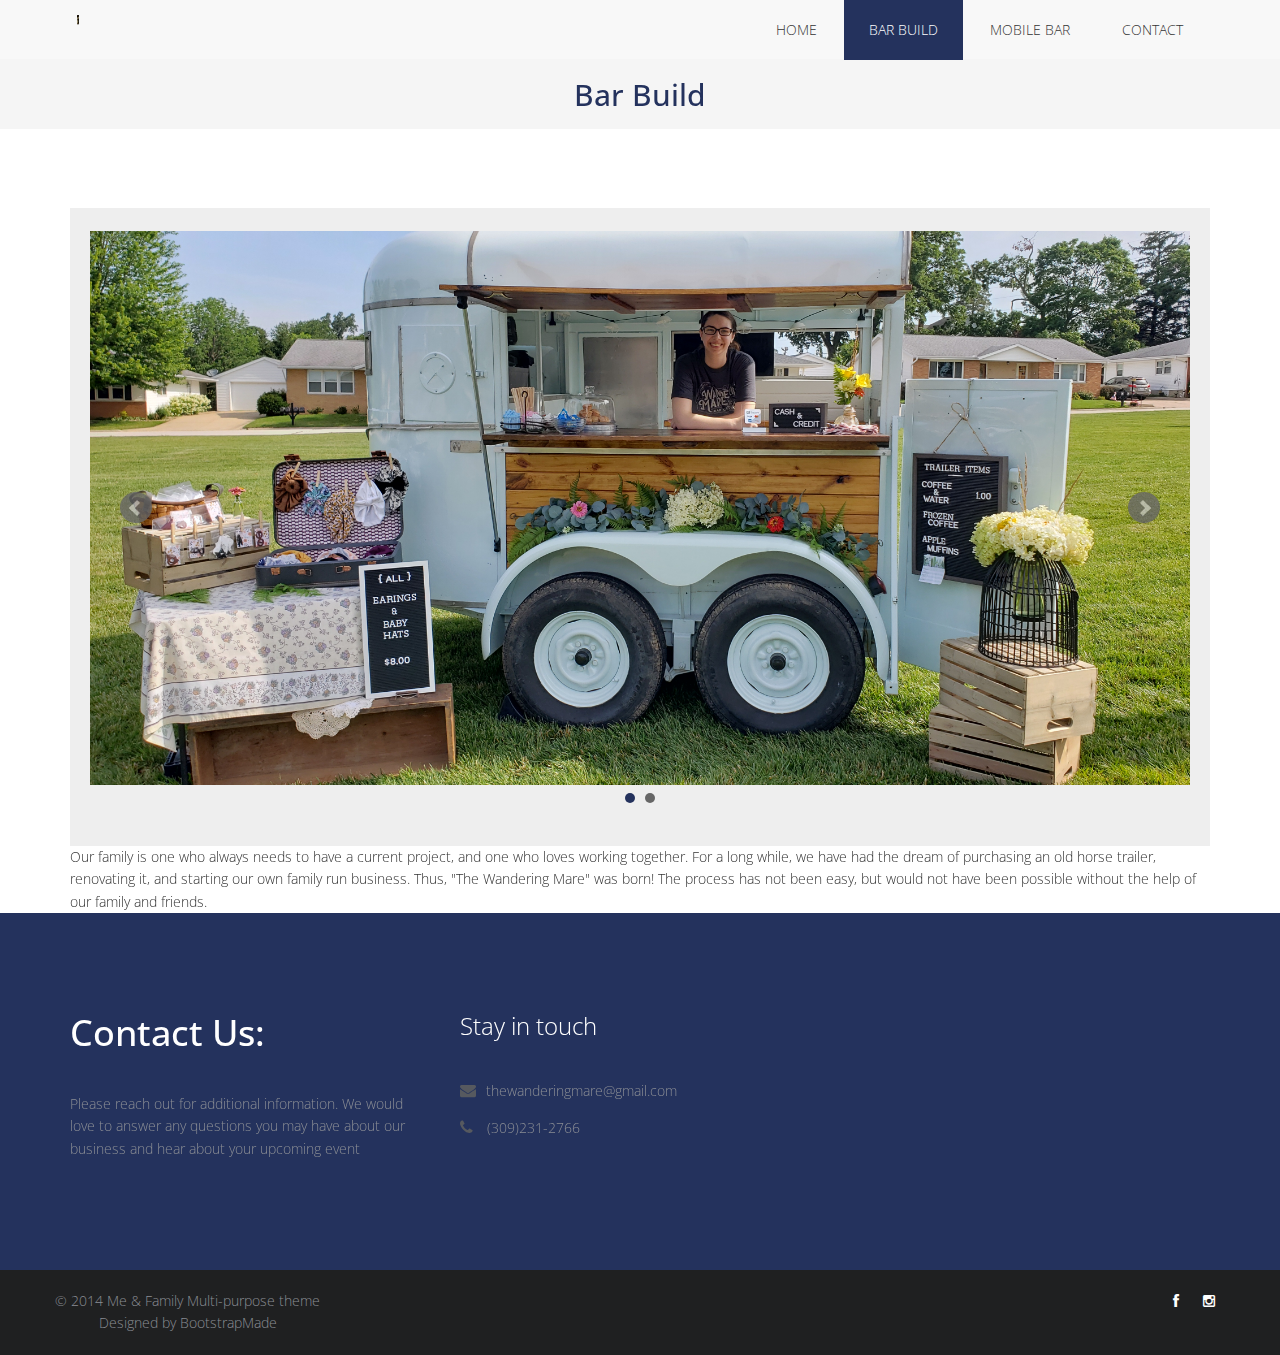
<file: barbuild.html>
<!DOCTYPE html>
<html lang="en">

<head>
  <meta charset="utf-8">
  <meta http-equiv="X-UA-Compatible" content="IE=edge">
  <meta name="viewport" content="width=device-width, initial-scale=1">
  <title>Me & Family Bootstrap Template</title>

  <!-- Bootstrap -->
  <link href="css/bootstrap.min.css" rel="stylesheet">
  <link rel="stylesheet" href="css/animate.css">
  <link rel="stylesheet" href="css/font-awesome.min.css">
  <link rel="stylesheet" href="css/jquery.bxslider.css">
  <link href="css/style.css" rel="stylesheet">
  <!-- =======================================================
    Theme Name: MeFamily
    Theme URL: https://bootstrapmade.com/family-multipurpose-html-bootstrap-template-free/
    Author: BootstrapMade
    Author URL: https://bootstrapmade.com
  ======================================================= -->
</head>

<body>
  <nav class="navbar navbar-default navbar-fixed-top" role="navigation">
    <div class="container">
      <!-- Brand and toggle get grouped for better mobile display -->
      <div class="navbar-header col-5">
        <button type="button" class="navbar-toggle collapsed" data-toggle="collapse" data-target=".navbar-collapse.collapse">
					<span class="sr-only">Toggle navigation</span>
					<span class="icon-bar"></span>
					<span class="icon-bar"></span>
					<span class="icon-bar"></span>
				</button>
        <a class="navbar-brand" href="index.html"><img src="img/wmlogo3.png" style="width:10%; padding-bottom:10px;"/></a>
      </div>
      <div class="navbar-collapse collapse">
        <div class="menu">
          <ul class="nav nav-tabs" role="tablist">
            <li role="presentation"><a href="index.html">Home</a></li>
            <li role="presentation" class="active"><a href="barbuild.html">Bar Build</a></li>
            <li role="presentation"><a href="mobilebar.html">Mobile Bar</a></li>
            <li role="presentation"><a href="contact.html">Contact</a></li>
          </ul>
        </div>
      </div>
    </div>
  </nav>

  <div class="breadcrumb">
    <h2>Bar Build</h2>
  </div>
  <div class="container">
      <div class="slider">
          <div class="img-responsive">
            <ul class="bxslider">
              <li><img src="img/slide1.jpg" alt="" /></li>
              <li><img src="img/slide2.jpg" alt="" /></li>
            </ul>
          </div>
        </div>
  </div>
  <div class="container">
    Our family is one who always needs to have a current project, and one who loves working together. 
    For a long while, we have had the dream of purchasing an old horse trailer, renovating it, 
    and starting our own family run business. Thus, "The Wandering Mare" was born!  
    The process has not been easy, but would not have been possible without the help of our 
    family and friends.</div>
  <footer>
      <div class="inner-footer">
        <div class="container">
          <div class="row">
            <div class="col-md-4 f-about">
              <a href="index.html"><h1>Contact Us:</h1></a>
              <p>Please reach out for additional information.  We would love to answer any questions you may have about our business and hear about your upcoming event</p>
  
            </div>
  
            <div class="col-md-4 f-contact">
              <h3 class="widgetheading">Stay in touch</h3>
              <a href="#">
                <p><i class="fa fa-envelope"></i>thewanderingmare@gmail.com</p>
              </a>
              <p><i class="fa fa-phone"></i> (309)231-2766</p>
            </div>
          </div>
        </div>
      </div>
  
      <div class="last-div">
        <div class="container">
          <div class="row">
            <div class="copyright">
              &copy; 2014 Me & Family Multi-purpose theme
              <div class="credits">
                <!--
                  All the links in the footer should remain intact.
                  You can delete the links only if you purchased the pro version.
                  Licensing information: https://bootstrapmade.com/license/
                  Purchase the pro version with working PHP/AJAX contact form: https://bootstrapmade.com/buy/?theme=MeFamily
                -->
                Designed by <a href="https://bootstrapmade.com/">BootstrapMade</a>
              </div>
            </div>
  
  
            <ul class="social-network">
              <li><a href="https://www.facebook.com/wanderingmare" data-placement="top" title="Facebook"><i class="fa fa-facebook fa-1x"></i></a></li>
              <li><a href="#" data-placement="top" title="Instagram"><i class="fa fa-instagram fa-1x"></i></a></li>
            </ul>
          </div>
        </div>
      </div>
    </footer>

  <!-- jQuery (necessary for Bootstrap's JavaScript plugins) -->
  <script src="js/jquery-2.1.1.min.js"></script>
  <!-- Include all compiled plugins (below), or include individual files as needed -->
  <script src="js/bootstrap.min.js"></script>
  <script src="js/wow.min.js"></script>
  <script src="js/jquery.easing.1.3.js"></script>
  <script src="js/jquery.bxslider.min.js"></script>
  <script src="js/jquery.isotope.min.js"></script>
  <script src="js/fancybox/jquery.fancybox.pack.js"></script>
  <script src="js/functions.js"></script>
  <script>
    wow = new WOW({}).init();
  </script>

</body>

</html>
</file>
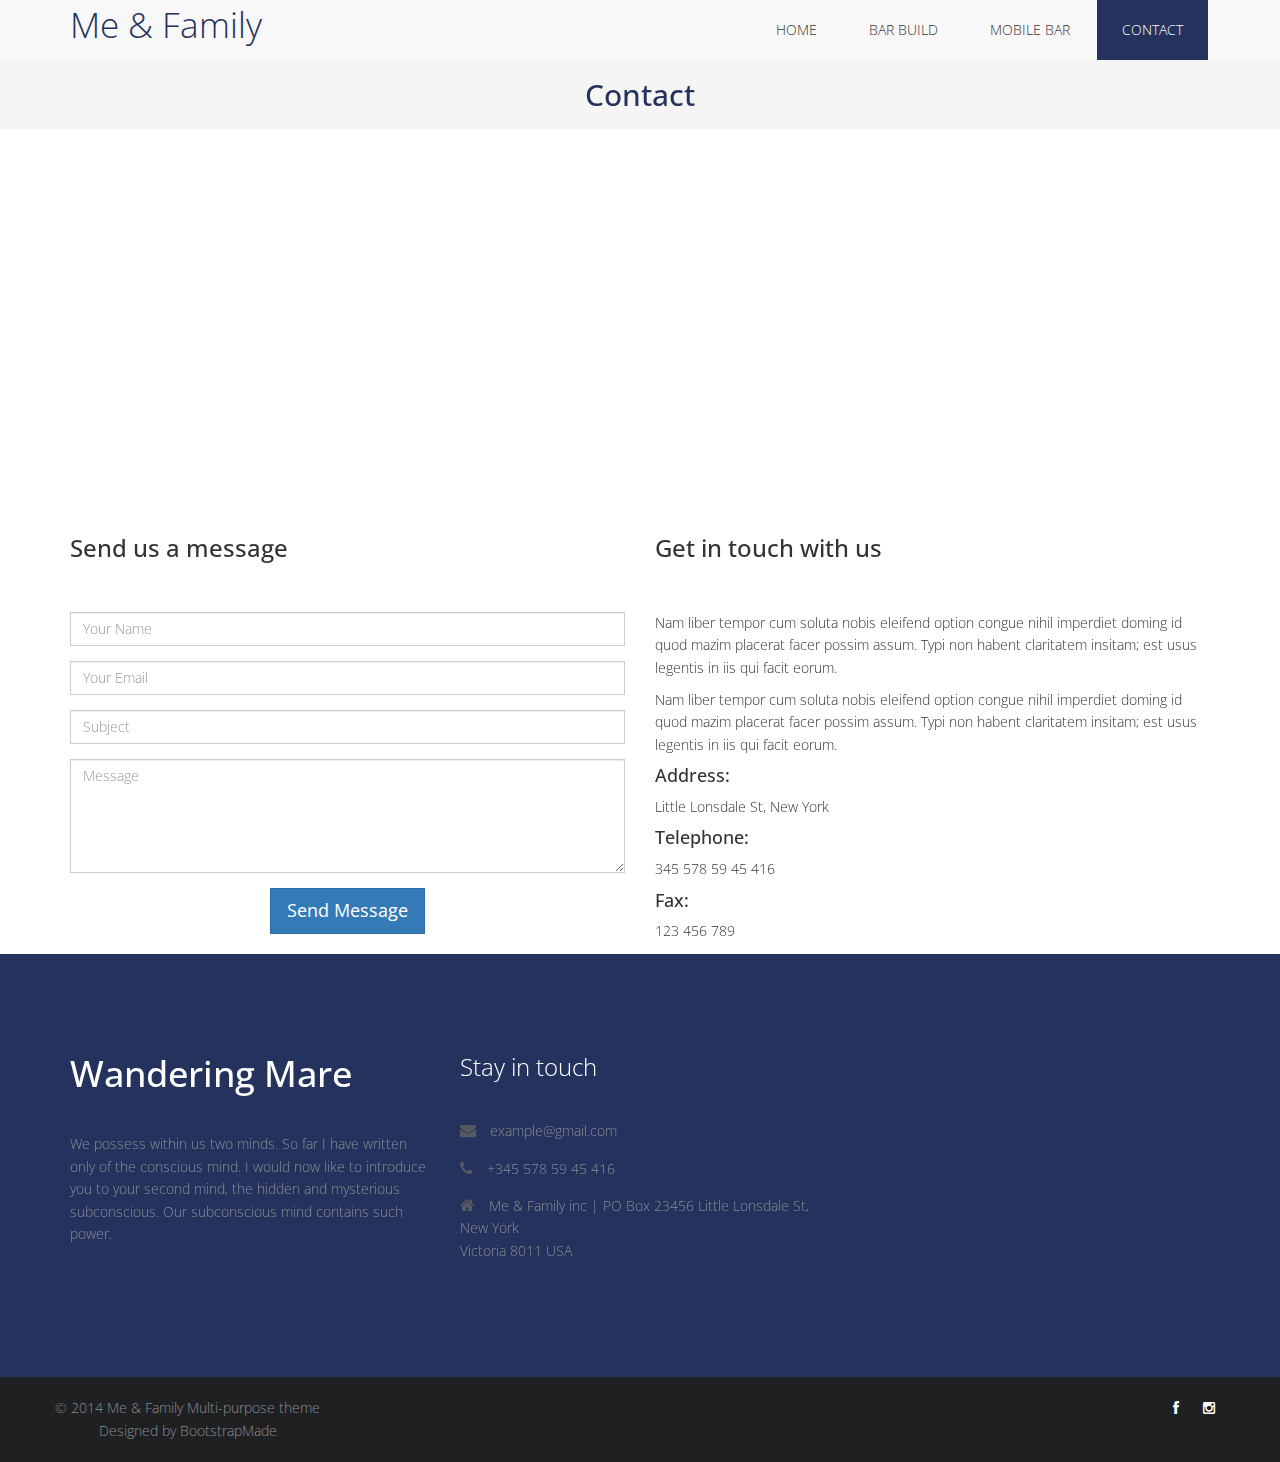
<file: contact.html>
<!DOCTYPE html>
<html lang="en">

<head>
  <meta charset="utf-8">
  <meta http-equiv="X-UA-Compatible" content="IE=edge">
  <meta name="viewport" content="width=device-width, initial-scale=1">
  <title>Me & Family Bootstrap Template</title>

  <!-- Bootstrap -->
  <link href="css/bootstrap.min.css" rel="stylesheet">
  <link rel="stylesheet" href="css/animate.css">
  <link rel="stylesheet" href="css/font-awesome.min.css">
  <link rel="stylesheet" href="css/jquery.bxslider.css">
  <link rel="stylesheet" type="text/css" href="css/isotope.css" media="screen" />
  <link rel="stylesheet" href="js/fancybox/jquery.fancybox.css" type="text/css" media="screen" />
  <link href="css/style.css" rel="stylesheet">
  <!-- =======================================================
    Theme Name: MeFamily
    Theme URL: https://bootstrapmade.com/family-multipurpose-html-bootstrap-template-free/
    Author: BootstrapMade
    Author URL: https://bootstrapmade.com
  ======================================================= -->
</head>

<body>
  <nav class="navbar navbar-default navbar-fixed-top" role="navigation">
    <div class="container">
      <!-- Brand and toggle get grouped for better mobile display -->
      <div class="navbar-header">
        <button type="button" class="navbar-toggle collapsed" data-toggle="collapse" data-target=".navbar-collapse.collapse">
					<span class="sr-only">Toggle navigation</span>
					<span class="icon-bar"></span>
					<span class="icon-bar"></span>
					<span class="icon-bar"></span>
				</button>
        <a class="navbar-brand" href="index.html"><span>Me & Family</span></a>
      </div>
      <div class="navbar-collapse collapse">
        <div class="menu">
          <ul class="nav nav-tabs" role="tablist">
            <li role="presentation"><a href="index.html">Home</a></li>
            <li role="presentation"><a href="barbuild.html">Bar Build</a></li>
            <li role="presentation"><a href="mobilebar.html">Mobile Bar</a></li>
            <li role="presentation" class="active"><a href="contact.html">Contact</a></li>
          </ul>
        </div>
      </div>
    </div>
  </nav>

  <div class="breadcrumb">
    <h2>Contact</h2>
  </div>

  <div class="map">
    <iframe src="https://www.google.com/maps/embed?pb=!1m18!1m12!1m3!1d22864.11283411948!2d-73.96468908098944!3d40.630720240038435!2m3!1f0!2f0!3f0!3m2!1i1024!2i768!4f13.1!3m3!1m2!1s0x89c24fa5d33f083b%3A0xc80b8f06e177fe62!2sNew+York%2C+NY%2C+USA!5e0!3m2!1sen!2sbg!4v1540447494452" width="100%" height="380" frameborder="0" style="border:0" allowfullscreen></iframe>
  </div>

  <div class="container">
    <div class="row">
      <div class="col-lg-6">
        <div class="recent">
          <h3>Send us a message</h3>
        </div>
        <div id="sendmessage">Your message has been sent. Thank you!</div>
        <div id="errormessage"></div>
        <form action="" method="post" role="form" class="contactForm">
          <div class="form-group">
            <input type="text" name="name" class="form-control" id="name" placeholder="Your Name" data-rule="minlen:4" data-msg="Please enter at least 4 chars" />
            <div class="validation"></div>
          </div>
          <div class="form-group">
            <input type="email" class="form-control" name="email" id="email" placeholder="Your Email" data-rule="email" data-msg="Please enter a valid email" />
            <div class="validation"></div>
          </div>
          <div class="form-group">
            <input type="text" class="form-control" name="subject" id="subject" placeholder="Subject" data-rule="minlen:4" data-msg="Please enter at least 8 chars of subject" />
            <div class="validation"></div>
          </div>
          <div class="form-group">
            <textarea class="form-control" name="message" rows="5" data-rule="required" data-msg="Please write something for us" placeholder="Message"></textarea>
            <div class="validation"></div>
          </div>

          <div class="text-center"><button type="submit" class="btn btn-primary btn-lg">Send Message</button></div>
        </form>
      </div>

      <div class="col-lg-6">
        <div class="recent">
          <h3>Get in touch with us</h3>
        </div>
        <div class="">
          <p>Nam liber tempor cum soluta nobis eleifend option congue nihil imperdiet doming id quod mazim placerat facer possim assum. Typi non habent claritatem insitam; est usus legentis in iis qui facit eorum.</p>
          <p>Nam liber tempor cum soluta nobis eleifend option congue nihil imperdiet doming id quod mazim placerat facer possim assum. Typi non habent claritatem insitam; est usus legentis in iis qui facit eorum.</p>

          <h4>Address:</h4>Little Lonsdale St, New York<br>
          <h4>Telephone:</h4>345 578 59 45 416</br>
          <h4>Fax:</h4>123 456 789
        </div>
      </div>
    </div>
  </div>

  <footer>
    <div class="inner-footer">
      <div class="container">
        <div class="row">
          <div class="col-md-4 f-about">
            <a href="index.html"><h1>Wandering Mare</h1></a>
            <p>We possess within us two minds. So far I have written only of the conscious mind. I would now like to introduce you to your second mind, the hidden and mysterious subconscious. Our subconscious mind contains such power.</p>

          </div>
          <div class="col-md-4 f-contact">
            <h3 class="widgetheading">Stay in touch</h3>
            <a href="#">
              <p><i class="fa fa-envelope"></i> example@gmail.com</p>
            </a>
            <p><i class="fa fa-phone"></i> +345 578 59 45 416</p>
            <p><i class="fa fa-home"></i> Me & Family inc | PO Box 23456 Little Lonsdale St, New York <br> Victoria 8011 USA</p>
          </div>
        </div>
      </div>
    </div>

    <div class="last-div">
      <div class="container">
        <div class="row">
          <div class="copyright">
            &copy; 2014 Me & Family Multi-purpose theme
            <div class="credits">
              <!--
                All the links in the footer should remain intact.
                You can delete the links only if you purchased the pro version.
                Licensing information: https://bootstrapmade.com/license/
                Purchase the pro version with working PHP/AJAX contact form: https://bootstrapmade.com/buy/?theme=MeFamily
              -->
              Designed by <a href="https://bootstrapmade.com/">BootstrapMade</a>
            </div>
          </div>


          <ul class="social-network">
            <li><a href="#" data-placement="top" title="Facebook"><i class="fa fa-facebook fa-1x"></i></a></li>
            <li><a href="#" data-placement="top" title="Instagram"><i class="fa fa-instagram fa-1x"></i></a></li>
          </ul>
        </div>
      </div>
    </div>
  </footer>

  <!-- jQuery (necessary for Bootstrap's JavaScript plugins) -->
  <script src="js/jquery-2.1.1.min.js"></script>
  <!-- Include all compiled plugins (below), or include individual files as needed -->
  <script src="js/bootstrap.min.js"></script>
  <script src="js/wow.min.js"></script>
  <script src="js/jquery.easing.1.3.js"></script>
  <script src="js/jquery.bxslider.min.js"></script>
  <script src="js/jquery.isotope.min.js"></script>
  <script src="js/fancybox/jquery.fancybox.pack.js"></script>
  <script src="js/functions.js"></script>
  <script>
    wow = new WOW({}).init();
  </script>
  <script src="contactform/contactform.js"></script>

</body>

</html>
</file>
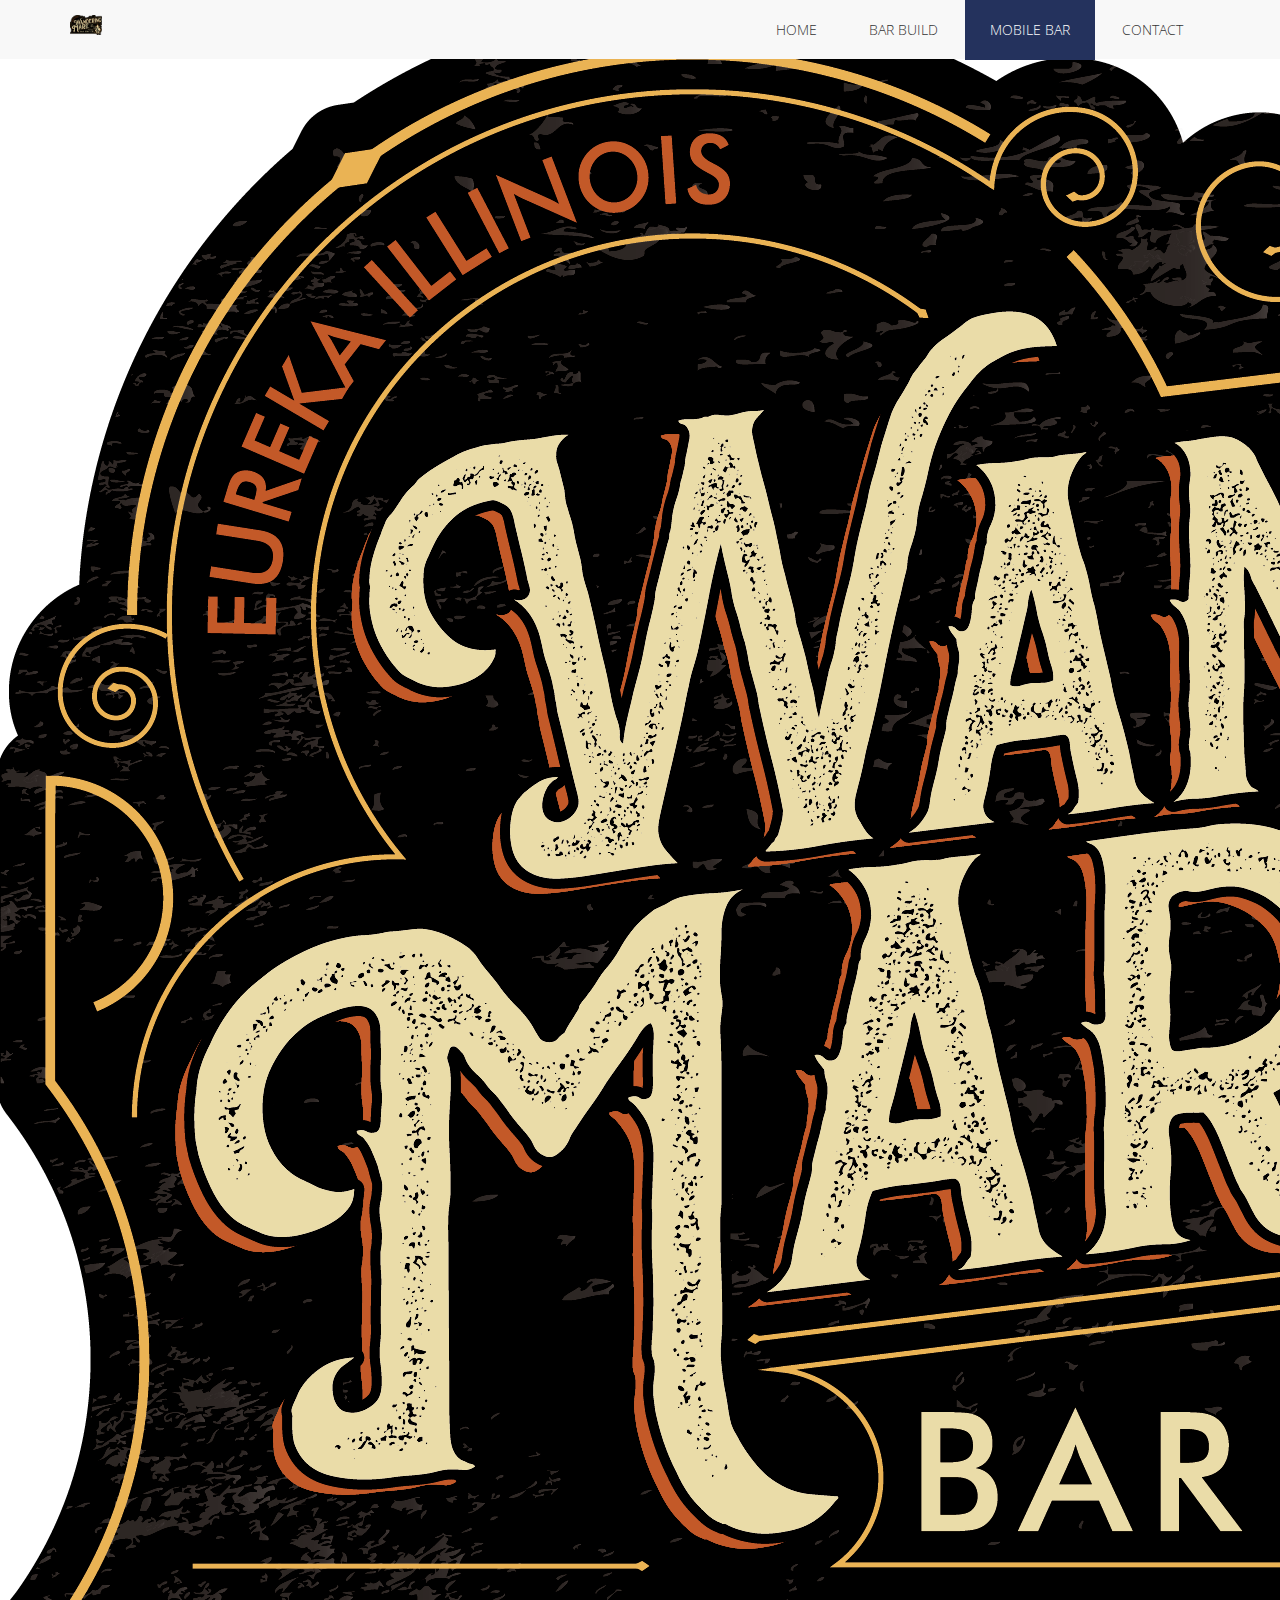
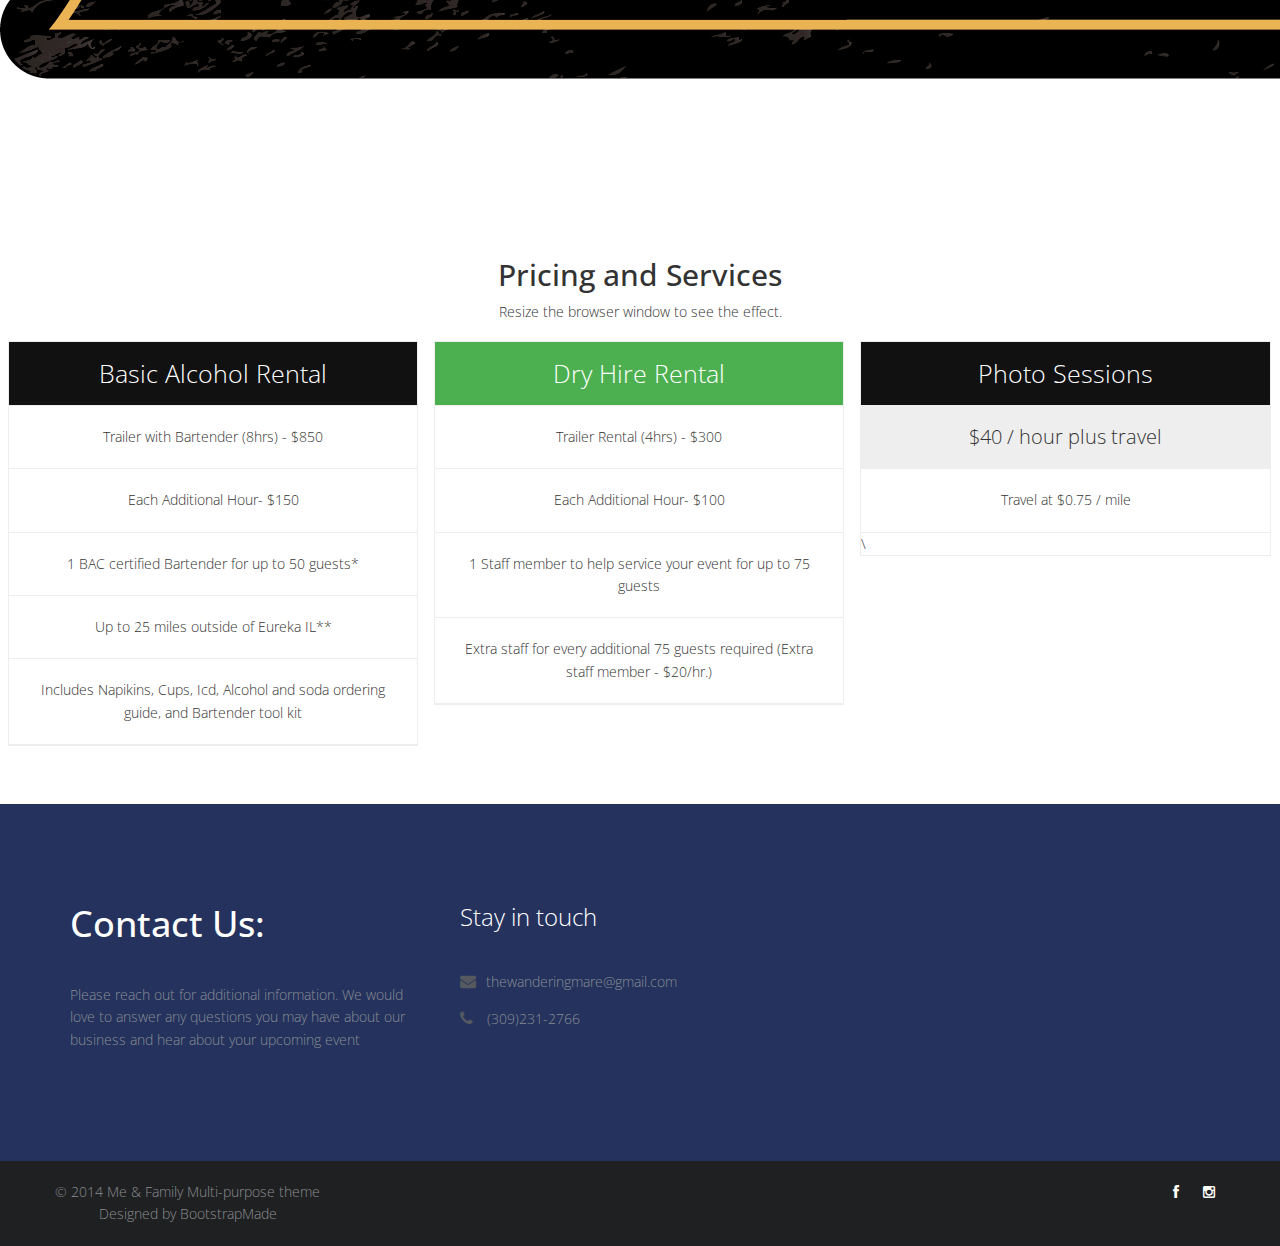
<file: mobilebar.html>
<!DOCTYPE html>
<html lang="en">

<head>
  <meta charset="utf-8">
  <meta http-equiv="X-UA-Compatible" content="IE=edge">
  <meta name="viewport" content="width=device-width, initial-scale=1">
  <style>
    * {
      box-sizing: border-box;
    }
    
    .columns {
      float: left;
      width: 33.3%;
      padding: 8px;
    }
    
    .price {
      list-style-type: none;
      border: 1px solid #eee;
      margin: 0;
      padding: 0;
      -webkit-transition: 0.3s;
      transition: 0.3s;
    }
    
    .price:hover {
      box-shadow: 0 8px 12px 0 rgba(0,0,0,0.2)
    }
    
    .price .header {
      background-color: #111;
      color: white;
      font-size: 25px;
    }
    
    .price li {
      border-bottom: 1px solid #eee;
      padding: 20px;
      text-align: center;
    }
    
    .price .grey {
      background-color: #eee;
      font-size: 20px;
    }
    
    .button {
      background-color: #4CAF50;
      border: none;
      color: white;
      padding: 10px 25px;
      text-align: center;
      text-decoration: none;
      font-size: 18px;
    }
    
    @media only screen and (max-width: 600px) {
      .columns {
        width: 100%;
      }
    }
    </style>
  <title>Pricing</title>

  <!-- Bootstrap -->
  <link href="css/bootstrap.min.css" rel="stylesheet">
  <link rel="stylesheet" href="css/animate.css">
  <link rel="stylesheet" href="css/font-awesome.min.css">
  <link rel="stylesheet" href="css/jquery.bxslider.css">
  <link rel="stylesheet" type="text/css" href="css/isotope.css" media="screen" />
  <link rel="stylesheet" href="js/fancybox/jquery.fancybox.css" type="text/css" media="screen" />
  <link href="css/style.css" rel="stylesheet">
  <!-- =======================================================
    Theme Name: MeFamily
    Theme URL: https://bootstrapmade.com/family-multipurpose-html-bootstrap-template-free/
    Author: BootstrapMade
    Author URL: https://bootstrapmade.com
  ======================================================= -->
</head>

<body>
  <nav class="navbar navbar-default navbar-fixed-top" role="navigation">
    <div class="container">
      <!-- Brand and toggle get grouped for better mobile display -->
      <div class="navbar-header">
        <button type="button" class="navbar-toggle collapsed" data-toggle="collapse" data-target=".navbar-collapse.collapse">
					<span class="sr-only">Toggle navigation</span>
					<span class="icon-bar"></span>
					<span class="icon-bar"></span>
					<span class="icon-bar"></span>
				</button>
      <a class="navbar-brand img-responsive" href="index.html"><img src="img/wmlogo3.png" /></a>
        
      </div>
      <div class="navbar-collapse collapse">
        <div class="menu">
          <ul class="nav nav-tabs" role="tablist">
            <li role="presentation"><a href="index.html">Home</a></li>
            <li role="presentation"><a href="barbuild.html">Bar Build</a></li>
            <li role="presentation" class="active"><a href="mobilebar.html">Mobile Bar</a></li>
            <li role="presentation"><a href="contact.html">Contact</a></li>
          </ul>
        </div>
      </div>
    </div>
  </nav>
  <div class="img-responsive">
    <img src='img/wmlogo3.png'/>
  </div>

  <section id="section-works" class="section appear clearfix">
    <h2 style="text-align:center">Pricing and Services</h2>
    <p style="text-align:center">Resize the browser window to see the effect.</p>
    
    <div class="columns">
      <ul class="price">
        <li class="header">Basic Alcohol Rental</li>
        <li >Trailer with Bartender (8hrs) - $850</li>
        <li>Each Additional Hour- $150</li>
        <li>1 BAC certified Bartender for up to 50 guests*</li>
        <li>Up to 25 miles outside of Eureka IL**</li>
        <li>Includes Napikins, Cups, Icd, Alcohol and soda ordering guide, and Bartender tool kit</li>
      </ul>
    </div>
    
    <div class="columns">
      <ul class="price">
        <li class="header" style="background-color:#4CAF50">Dry Hire Rental</li>
        <li>Trailer Rental (4hrs) - $300</li>
        <li>Each Additional Hour- $100</li>
        <li>1 Staff member to help service your event for up to 75 guests</li>
        <li>Extra staff for every additional 75 guests required (Extra staff member - $20/hr.)</li>
      </ul>
    </div>
    
    <div class="columns">
      <ul class="price">
        <li class="header">Photo Sessions</li>
        <li class="grey">$40 / hour plus travel</li>
        <li>Travel at $0.75 / mile</li>\
      </ul>
    </div>
    
  </section>

  <footer>
    <div class="inner-footer">
      <div class="container">
        <div class="row">
          <div class="col-md-4 f-about">
            <a href="index.html">
              <h1>Contact Us:</h1>
            </a>
            <p>Please reach out for additional information. We would love to answer any questions you may have about
              our
              business and hear about your upcoming event</p>

          </div>

          <div class="col-md-4 f-contact">
            <h3 class="widgetheading">Stay in touch</h3>
            <a href="#">
              <p><i class="fa fa-envelope"></i>thewanderingmare@gmail.com</p>
            </a>
            <p><i class="fa fa-phone"></i> (309)231-2766</p>
          </div>
        </div>
      </div>
    </div>

    <div class="last-div">
      <div class="container">
        <div class="row">
          <div class="copyright">
            &copy; 2014 Me & Family Multi-purpose theme
            <div class="credits">
              <!--
                All the links in the footer should remain intact.
                You can delete the links only if you purchased the pro version.
                Licensing information: https://bootstrapmade.com/license/
                Purchase the pro version with working PHP/AJAX contact form: https://bootstrapmade.com/buy/?theme=MeFamily
              -->
              Designed by <a href="https://bootstrapmade.com/">BootstrapMade</a>
            </div>
          </div>


          <ul class="social-network">
            <li><a href="https://www.facebook.com/wanderingmare" data-placement="top" title="Facebook"><i
                  class="fa fa-facebook fa-1x"></i></a></li>
            <li><a href="#" data-placement="top" title="Instagram"><i class="fa fa-instagram fa-1x"></i></a></li>
          </ul>
        </div>
      </div>
    </div>
  </footer>

  <!-- jQuery (necessary for Bootstrap's JavaScript plugins) -->
  <script src="js/jquery-2.1.1.min.js"></script>
  <!-- Include all compiled plugins (below), or include individual files as needed -->
  <script src="js/bootstrap.min.js"></script>
  <script src="js/wow.min.js"></script>
  <script src="js/jquery.easing.1.3.js"></script>
  <script src="js/jquery.bxslider.min.js"></script>
  <script src="js/jquery.isotope.min.js"></script>
  <script src="js/fancybox/jquery.fancybox.pack.js"></script>
  <script src="js/functions.js"></script>
  <script>
    wow = new WOW({}).init();
  </script>

</body>

</html>
</file>
<file: css/isotope.css>
/* Start: Recommended Isotope styles */

/**** Isotope Filtering ****/

.isotope-item {
  z-index: 2;
}

.isotope-hidden.isotope-item {
  pointer-events: none;
  z-index: 1;
}

/**** Isotope CSS3 transitions ****/

.isotope,
.isotope .isotope-item {
  -webkit-transition-duration: 0.8s;
     -moz-transition-duration: 0.8s;
      -ms-transition-duration: 0.8s;
       -o-transition-duration: 0.8s;
          transition-duration: 0.8s;
}

.isotope {
  -webkit-transition-property: height, width;
     -moz-transition-property: height, width;
      -ms-transition-property: height, width;
       -o-transition-property: height, width;
          transition-property: height, width;
}

.isotope .isotope-item {
  -webkit-transition-property: -webkit-transform, opacity;
     -moz-transition-property:    -moz-transform, opacity;
      -ms-transition-property:     -ms-transform, opacity;
       -o-transition-property:         top, left, opacity;
          transition-property:         transform, opacity;
}

/**** disabling Isotope CSS3 transitions ****/

.isotope.no-transition,
.isotope.no-transition .isotope-item,
.isotope .isotope-item.no-transition {
  -webkit-transition-duration: 0s;
     -moz-transition-duration: 0s;
      -ms-transition-duration: 0s;
       -o-transition-duration: 0s;
          transition-duration: 0s;
}

/* End: Recommended Isotope styles */



/* disable CSS transitions for containers with infinite scrolling*/
.isotope.infinite-scrolling {
  -webkit-transition: none;
     -moz-transition: none;
      -ms-transition: none;
       -o-transition: none;
          transition: none;
}



/**** Isotope styles ****/

/* required for containers to inherit vertical size from window */
/*html,
body {
  height: 100%;
}*/

#container {
  border: 1px solid #666;
  padding: 5px;
  margin-bottom: 20px;
}

.element {
  width: 110px;
  height: 110px;
  margin: 5px;
  float: left;
  overflow: hidden;
  position: relative;
  background: #888;
  color: #222;
  -webkit-border-top-right-radius: 1.2em;
      -moz-border-radius-topright: 1.2em;
          border-top-right-radius: 1.2em;
}

.element.alkali          { background: #F00; background: hsl(   0, 100%, 50%); }
.element.alkaline-earth  { background: #F80; background: hsl(  36, 100%, 50%); }
.element.lanthanoid      { background: #FF0; background: hsl(  72, 100%, 50%); }
.element.actinoid        { background: #0F0; background: hsl( 108, 100%, 50%); }
.element.transition      { background: #0F8; background: hsl( 144, 100%, 50%); }
.element.post-transition { background: #0FF; background: hsl( 180, 100%, 50%); }
.element.metalloid       { background: #08F; background: hsl( 216, 100%, 50%); }
.element.other.nonmetal  { background: #00F; background: hsl( 252, 100%, 50%); }
.element.halogen         { background: #F0F; background: hsl( 288, 100%, 50%); }
.element.noble-gas       { background: #F08; background: hsl( 324, 100%, 50%); }


.element * {
  position: absolute;
  margin: 0;
}

.element .symbol {
  left: 0.2em;
  top: 0.4em;
  font-size: 3.8em;
  line-height: 1.0em;
  color: #FFF;
}
.element.large .symbol {
  font-size: 4.5em;
}

.element.fake .symbol {
  color: #000;
}

.element .name {
  left: 0.5em;
  bottom: 1.6em;
  font-size: 1.05em;
}

.element .weight {
  font-size: 0.9em;
  left: 0.5em;
  bottom: 0.5em;
}

.element .number {
  font-size: 1.25em;
  font-weight: bold;
  color: hsla(0,0%,0%,.5);
  right: 0.5em;
  top: 0.5em;
}

.variable-sizes .element.width2 { width: 230px; }

.variable-sizes .element.height2 { height: 230px; }

.variable-sizes .element.width2.height2 {
  font-size: 2.0em;
}

.element.large,
.variable-sizes .element.large,
.variable-sizes .element.large.width2.height2 {
  font-size: 3.0em;
  width: 350px;
  height: 350px;
  z-index: 100;
}

.clickable .element:hover {
  cursor: pointer;
}

.clickable .element:hover h3 {
  text-shadow:
    0 0 10px white,
    0 0 10px white
  ;
}

.clickable .element:hover h2 {
  color: white;
}
</file>
<file: css/style.css>
/*
    Theme Name: MeFamily
    Theme URL: https://bootstrapmade.com/family-multipurpose-html-bootstrap-template-free/
    Author: BootstrapMade
    Author URL: https://bootstrapmade.com
*/
/* ==== Google font ==== */
@import url(https://fonts.googleapis.com/css?family=Open+Sans:400,300,700,600);

@import url('font-awesome.css');
/* ==== overwrite bootstrap standard ==== */
@import url('overwrite.css');
@import url('animate.css');

body {
	font-family:'Open Sans', Arial, sans-serif;
	font-size:14px;
	font-weight:300;
	line-height:1.6em;
	color:#333;
	background-color:#fff;
}

hi,h2,h3,h4,h5,h6 {
	color:#333;
	line-height:1.1em;
}

p {
	color:#333;
}
a {
    text-decoration:none;
    transition: all 0.1s ease-in-out;
    -moz-transition: all 0.1s ease-in-out;
    -webkit-transition: all 0.1s ease-in-out;
    -o-transition: all 0.1s ease-in-out;
    outline: none;
	color:#333;
}
a:hover {
  text-decoration: none;
  color:#fff;
}

hr {
	margin-top:20px;
	margin-bottom:50px;
}
.navbar-brand {
  float: left;
  height: 50px;
  padding: 15px 15px;
  font-size: 30px;
  line-height: 20px;
}

  .navbar-brand>img {
	max-height: 100%;
	height: 100%;
	width: auto;
	margin: 0 auto;
  }
a.navbar-brand span {
	color:#24325D;
	font-size:35px;
}


.navbar-collapse {
	float:right;
	padding-right: 15px;
	padding-left: 15px;
	overflow-x: visible;
	-webkit-overflow-scrolling: touch;
	border-top: 0;

}
.navbar-fixed-top {
  top: 0;
  border-width: 0 0 0;
}
.nav-tabs {
  border-bottom:0;
}
.nav > li > a {
  position: relative;
  display: block;
  padding: 20px 25px;
}
.nav-tabs > li > a {
  margin-right: 2px;
  line-height: 1.42857143;
  border: 0;
  border-radius: 0 0 0 0;
   text-transform:uppercase;
}
.nav-tabs > li > a:hover {
	background-color: #24325D;
}
.nav-tabs > li.active > a {
	color: #fff;
  cursor: default;
  background-color: #24325D;
  border: 0;
  border-bottom-color: transparent;

}
.nav-tabs > li.active > a:hover {
	color: #fff;
	border: 0;
	background-color: #24325D;
	 cursor: pointer;
}

.slider {
	margin-top:59px;
	background-color:#eee;
	padding-top:23px;
	padding-bottom:1px;

}

.slider img {
    width: 100%;
}

.jumbotron {
	background-color:#fff;
	text-align:center;
}
.jumbotron h1 {
	color:#24325D;
	margin-bottom:20px;
}
.jumbotron p {
	line-height:1.6em;
}

section.box {
	background-color:#f9f9f9;
	text-align:center;
	padding-top:50px;
	padding-bottom:50px;
}

.services  {
	text-align:center;
}
.services p {
	margin-bottom:30px;
	margin-top:30px;
	color:#090909;
}
.icons i {
	padding:50px;
	border-radius:50%;
	color:#fff;
	background-color:#24325D;
	border-color:#ccc;
	margin-top:30px;
	margin-bottom:30px;
	box-shadow: 0 0 0 8px rgba(255,255,255,1);
	-webkit-transition: background 0.2s, color 0.2s;
	-moz-transition: background 0.2s, color 0.2s;
	transition: background 0.2s, color 0.2s;
}
.icons i:hover {
	background-color:#fff;
	color: #24325D;
}
/*=========================
 our story
 ================= */

.breadcrumb {
	margin-top:50px;
	text-align:center;
	border-radius: 0;
}
.breadcrumb h2 {
	color:#24325D;
	font-size:30px;
}
.ourstory img {
	margin-bottom:30px;
	margin-top:40px;
}
.ourstory p {
	margin-bottom:30px;
	margin-top:20px;
}
.profile {
	margin-bottom:60px;
}

/*=========================
 events
 ================= */
.events h2 {
	margin-top:60px;;
}

.events p {
	margin-top:20px;
}
.events .jessa {
	margin-bottom:60px;
}
.events .slider {
	background-color:#eee;
}
.pagination {
  display: inline-block;
  padding-left: 0;
  margin: 20px 0;
  border-radius: 0;
}
.pagination > li {
  display: inline;
}
.pagination > li > a,
.pagination > li > span {
  position: relative;
  float: left;
  padding: 6px 12px;
  margin-left: -1px;
  line-height: 1.42857143;
  color: #333;
  text-decoration: none;
  background-color: #fff;
  border: 1px solid #ddd;
}
.pagination > li:first-child > a,
.pagination > li:first-child > span {
  margin-left: 0;
  border-top-left-radius: 0;
  border-bottom-left-radius: 0;
}
.pagination > li:last-child > a,
.pagination > li:last-child > span {
  border-top-right-radius: 0;
  border-bottom-right-radius: 0;
}
.pagination > li > a:hover,
.pagination > li > span:hover,
.pagination > li > a:focus,
.pagination > li > span:focus {
  color: #fff;
  background-color: #24325D;
  border-color: #24325D;
}
.pagination > .active > a,
.pagination > .active > span,
.pagination > .active > a:hover,
.pagination > .active > span:hover,
.pagination > .active > a:focus,
.pagination > .active > span:focus {
  z-index: 2;
  color: #fff;
  cursor: default;
  background-color: #24325D;
  border-color: #24325D;
}
.pagination > .disabled > span,
.pagination > .disabled > span:hover,
.pagination > .disabled > span:focus,
.pagination > .disabled > a,
.pagination > .disabled > a:hover,
.pagination > .disabled > a:focus {
  color: #777;
  cursor: not-allowed;
  background-color: #fff;
  border-color: #ddd;
}
/*===========================
  Portfolio
============================ */
#section-works {
	margin-top:-20px;
	background-color:#fff;
	padding-top:50px;
	padding-bottom:50px;
}

nav#filter a {
	background-color: #fff;
	color:#333;
}
nav#filter a:hover, nav#filter a.current {
	background-color: #24325D;
	color:#fff;
}

/* ------- */

.isotopeWrapper article{
    margin-bottom: 30px;
}

#portfolio img  {
	width:100%;
}

#portfolio article p {
	margin-bottom:1.45em;/*set next row on the baseline*/
}
nav#filter {
	margin-bottom:1.5em;
}

nav#filter li {
	display:inline-block;
	margin:0 0 0 5px;
}
nav#filter a {
	padding: 4px 12px;
	line-height: 20px;
	text-decoration: none;
}

.portfolio-items article img {width:100%;}

.portfolio-item {
	display: block;
	position: relative;
	-webkit-transition: all 0.2s ease-in-out;
	-moz-transition: all 0.2s ease-in-out;
	-o-transition: all 0.2s ease-in-out;
	transition: all 0.2s ease-in-out;
}
.portfolio-item img {
	-webkit-transition: all 300ms linear;
	-moz-transition: all 300ms linear;
	-o-transition: all 300ms linear;
	-ms-transition: all 300ms linear;
	transition: all 300ms linear;
}

.portfolio-item .portfolio-desc {
    display: block;
    opacity: 0;
    position: absolute;
    width: 100%;
	left: 0;
	top: 0;
	color: rgba(220, 220, 220, 0.7);
}
.portfolio-item:hover .portfolio-desc {
	padding-top: 20%;
	height: 100%;
    transition: all 200ms ease-in-out 0s;
	opacity: 1;
}

.portfolio-item .portfolio-desc a {
	color: #000;
}
.portfolio-item .portfolio-desc a:hover {
	/*text-shadow: 2px 2px 1px rgba(0, 0, 0, 0.7);*/
	text-decoration: none;
}
.portfolio-item .portfolio-desc .folio-info {
	top:-20px;
	padding: 30px;
	height: 0;
    opacity: 0;
    position: relative;
}
.portfolio-item:hover .folio-info{
	height: 100%;
    opacity: 0.8;
    transition: all 500ms ease-in-out 0s;
	top:-10px;
	text-align:center;
}


.portfolio-item .portfolio-desc .folio-info h5 {
	text-transform: uppercase;
	text-align:center;

}
/* --- contact-area --- */

.contactForm {
    margin-bottom: 20px;
}

button.btn-default {
	margin-top:10px;
	margin-bottom:30px;
	background-color:#fff;
	color:#333;
}
button.btn-default:hover {
	background-color:#24325D;
	color:#fff;
}
textarea.form-control {
	border-radius:0;
}
.recent {
	margin-bottom:50px;
}

.validation {
    color: red;
    display:none;
    margin: 0 0 20px;
    font-weight:400;
    font-size:13px;
}

#sendmessage {
    color: green;
    border:1px solid green;
    display:none;
    text-align:center;
    padding:15px;
    font-weight:600;
    margin-bottom:15px;
}

#errormessage {
    color: red;
    display:none;
    border:1px solid red;
    text-align:center;
    padding:15px;
    font-weight:600;
    margin-bottom:15px;
}

#sendmessage.show, #errormessage.show, .show {
	display:block;
}

/* --- Map --- */
.map{
	position:relative;
	margin-top:-20px;
}
/* google map */
#google-map{
    position:relative;
    height: 400px;
}

/*=========================
  Footer
 ================= */

footer {
  background: #24325D;
}

.inner-footer {
  padding: 100px 0;
}
.inner-footer  ul li,a  {
	 list-style:none;
}
.widgetheading {
  font-size: 24px;
  color: #fff;
  font-weight: 100;
  margin-top: 0;
  margin-bottom: 40px;

}
.f-about a h1 {
	margin-top: 0;
	margin-bottom: 40px;
	color: #fff;

}
.f-about a h1 span {
	color: #fff;

}
.f-about p {
  font-size: 14px;
  color: #8a8d94;
}
.l-posts h3 {
	margin-left:40px;
}
.l-posts li a {
  font-size: 14px;
  color: #8a8d94;
  margin: 0;
  font-weight: 300;
  border-bottom: 1px solid #2c2d2e;
  padding-bottom: 10px;
  margin-bottom: 10px;
  display: block;
}

.l-posts li a:hover  {
  color: #fff;
}

.f-contact p {
  font-size: 14px;
  color: #8a8d94;
  margin: 0;

  font-weight: 300;
  margin-bottom: 15px;
}

.f-contact i {
  color: #56595f;
  font-size: 16px;
  margin-right: 10px;
}

.f-contact a:hover p{
  color: #fff;
}
.last-div {
    background: #1f2021;
    padding: 20px 0;
    position: relative;

}

.copyright {
    font-size: 14px;
    color: #8a8d94;
    margin: 0;
    text-align:center;
    font-weight: 300;
    float: left;
}
.copyright a{
    color: #8a8d94;
	text-align:center;
}
.copyright a:hover {
    text-decoration: underline;
    color: #fff;
}

.foot-nav {
    float: right;
	margin-right:20px;
}

.foot-nav li {
    display: inline;
	margin-right:20px;
}

.foot-nav li:after {
    content: "";
    padding-left: 7px;
    margin-right: 7px;
}

.foot-nav li:last-child:after {
	display: none;
}

.foot-nav a {
	font-size: 14px;
	color: #8a8d94;
	margin: 0;
	font-weight: 300;
}

.foot-nav a:hover {
    color: #24325D;
}

ul.social-network {
	list-style:none;
	margin:0;
	float:right;

}

ul.social-network li {
	display:inline;
	margin: 0 10px;
	color:#fff;
}
ul.social-network li a {
	color:#fff;
}

.isotopeItem {
	min-height: 250px;
}
</file>
